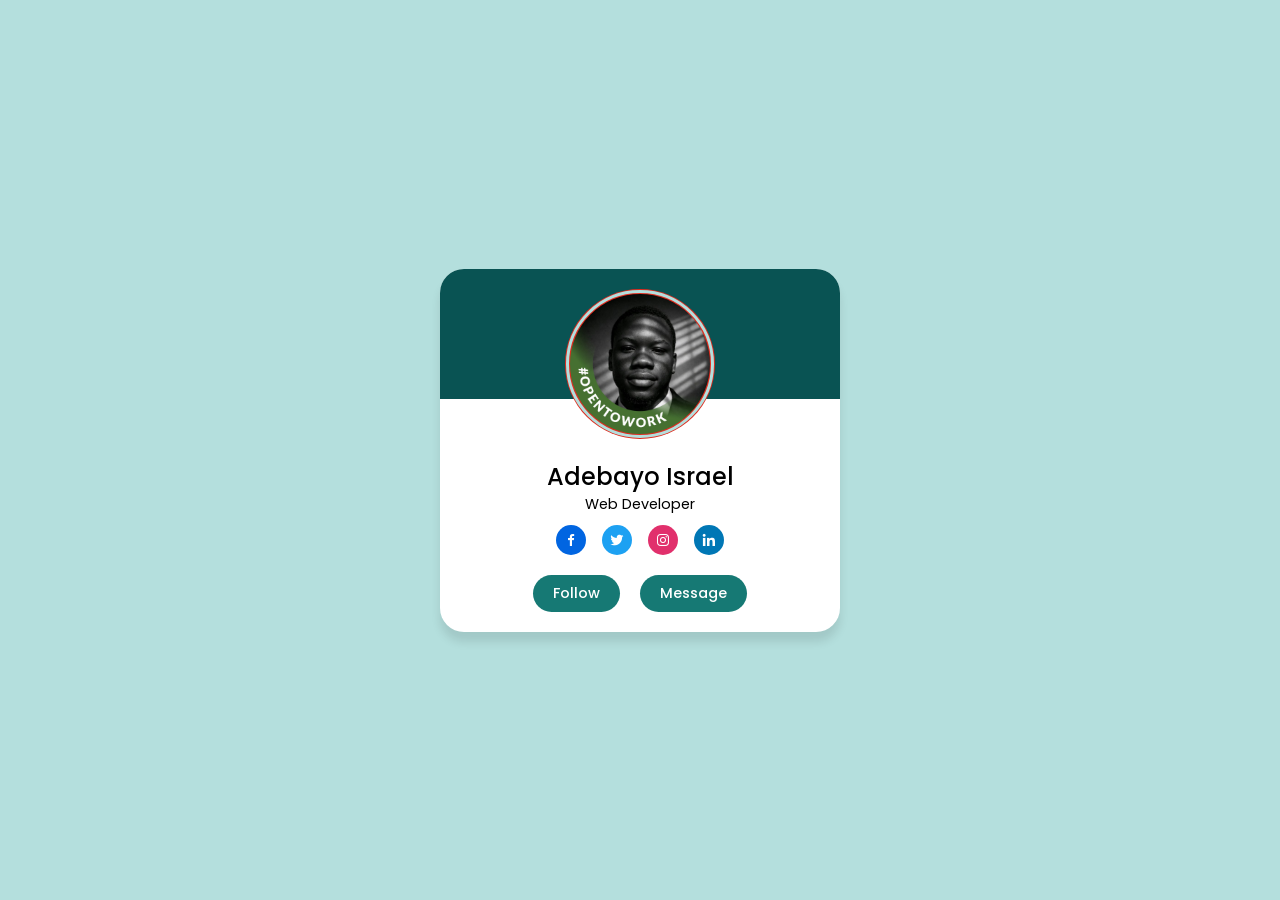
<file: index.html>
<!DOCTYPE html>
<html lang="en">

<head>
    <meta charset="UTF-8">
    <meta name="viewport" content="width=device-width, initial-scale=1.0">
    <title>Profile Card UI</title>
    <!-- styles-->
    <link rel="stylesheet" href="styles.css">
    <!-- fonts-->
    <link rel="preconnect" href="https://fonts.googleapis.com">
    <link rel="preconnect" href="https://fonts.gstatic.com" crossorigin>
    <link
        href="https://fonts.googleapis.com/css2?family=Poppins:ital,wght@0,100;0,200;0,300;0,400;0,500;0,600;0,700;0,800;0,900;1,100;1,200;1,300;1,400;1,500;1,600;1,700;1,800;1,900&display=swap"
        rel="stylesheet">
    <!-- icons-->
    <link href='https://unpkg.com/boxicons@2.1.4/css/boxicons.min.css' rel='stylesheet'>
</head>

<body>
    <div class="profile-card">
        <div class="profile-img">
            <img src="Profile img.jfif" alt="Adebayo Israel" class="profile-img">
        </div>

        <div class="text-data">
            <span class="Name">Adebayo Israel</span>
            <span class="About">Web Developer</span>
        </div>

        <div class="media-buttons">
            <a href="https://www.facebook.com/Stix4ril/" target="_blank" style="background:#0165E1 ;" class="link">
                <i class='bx bxl-facebook'></i>
            </a>
            <a href="https://x.com/kaptain_szn" target="_blank" style="background:#1DA1F2 ;" class="link">
                <i class='bx bxl-twitter'></i>
            </a>
            <a href="https://www.instagram.com/kaptain_nsc/" target="_blank" style="background:#E1306C ;" class="link">
                <i class='bx bxl-instagram'></i>
            </a>
            <a href="https://ng.linkedin.com/in/adebayo-israel-082a11314" target="_blank" style="background:#0077B5 ;"
                class="link">
                <i class='bx bxl-linkedin'></i>
            </a>
        </div>
        <div class="buttons">
            <a href="https://x.com/kaptain_szn" target="_blank" class="button-link">
                <button class="btn">Follow</button>
            </a>
            <a href="https://ng.linkedin.com/in/adebayo-israel-082a11314" target="_blank" class="button-link">
                <button class="btn">Message</button>
            </a>

        </div>
    </div>
</body>

</html>
</file>
<file: styles.css>
* {
  margin: 0;
  padding: 0;
  box-sizing: border-box;
  font-family: "poppins", sans-serif;
}

body {
  display: flex;
  justify-content: center;
  align-items: center;
  height: 100vh;
  background-color: hsl(177, 40%, 79%);
}

.profile-card {
  max-width: 400px;
  width: 100%;
  background-color: #ffffff;
  padding: 20px;
  border-radius: 24px;
  box-shadow: 0 10px 10px rgba(0, 0, 0, 0.1);
  align-items: center;
  display: flex;
  flex-direction: column;
  position: relative;
}

.profile-card::before {
  content: "";
  position: absolute;
  top: 0;
  left: 0;
  width: 100%;
  height: 36%;
  border-radius: 24px 24px 0 0;
  background-color: hsl(180, 80%, 18%);
}

.profile-img {
  position: relative;
  height: 150px;
  width: 150px;
  border-radius: 50%;
  background-color: hsl(4, 75%, 50%);
  padding: 1px;
}

.profile-img .profile-img {
  height: 100%;
  width: 100%;
  object-fit: cover;
  border: 3px solid hsl(177, 40%, 79%);
}

.profile-card .text-data {
  margin-top: 20px;
  text-align: center;
  display: flex;
  flex-direction: column;

}

.text-data .Name {
  font-size: 1.5rem;
  font-weight: 500;
}

.text-data .About {
  font-size: 0.9rem;
  font-weight: 400;

}

.profile-card .media-buttons {
  display: flex;
  align-items: center;
  margin-top: 10px;
}

.media-buttons .link {
  display: flex;
  align-items: center;
  justify-content: center;
  border-radius: 50%;
  color: #ffffff;
  height: 30px;
  width: 30px;
  background-color: #4a76ec;
  margin: 0 8px;
  text-decoration: none;
}

.profile-card .buttons {
  display: flex;
  align-items: center;
  margin-top: 20px;
}

.buttons .btn {
  padding: 8px 20px;
  border-radius: 20px;
  border: none;
  background-color: hsl(177, 69%, 28%);
  color: #ffffff;
  font-size: 0.9rem;
  font-weight: 500;
  margin: 0 10px;
  cursor: pointer;
  transition: all 0.3s ease;
}

.buttons .btn:hover {
  background-color: hsl(177, 76%, 16%);
}
</file>
